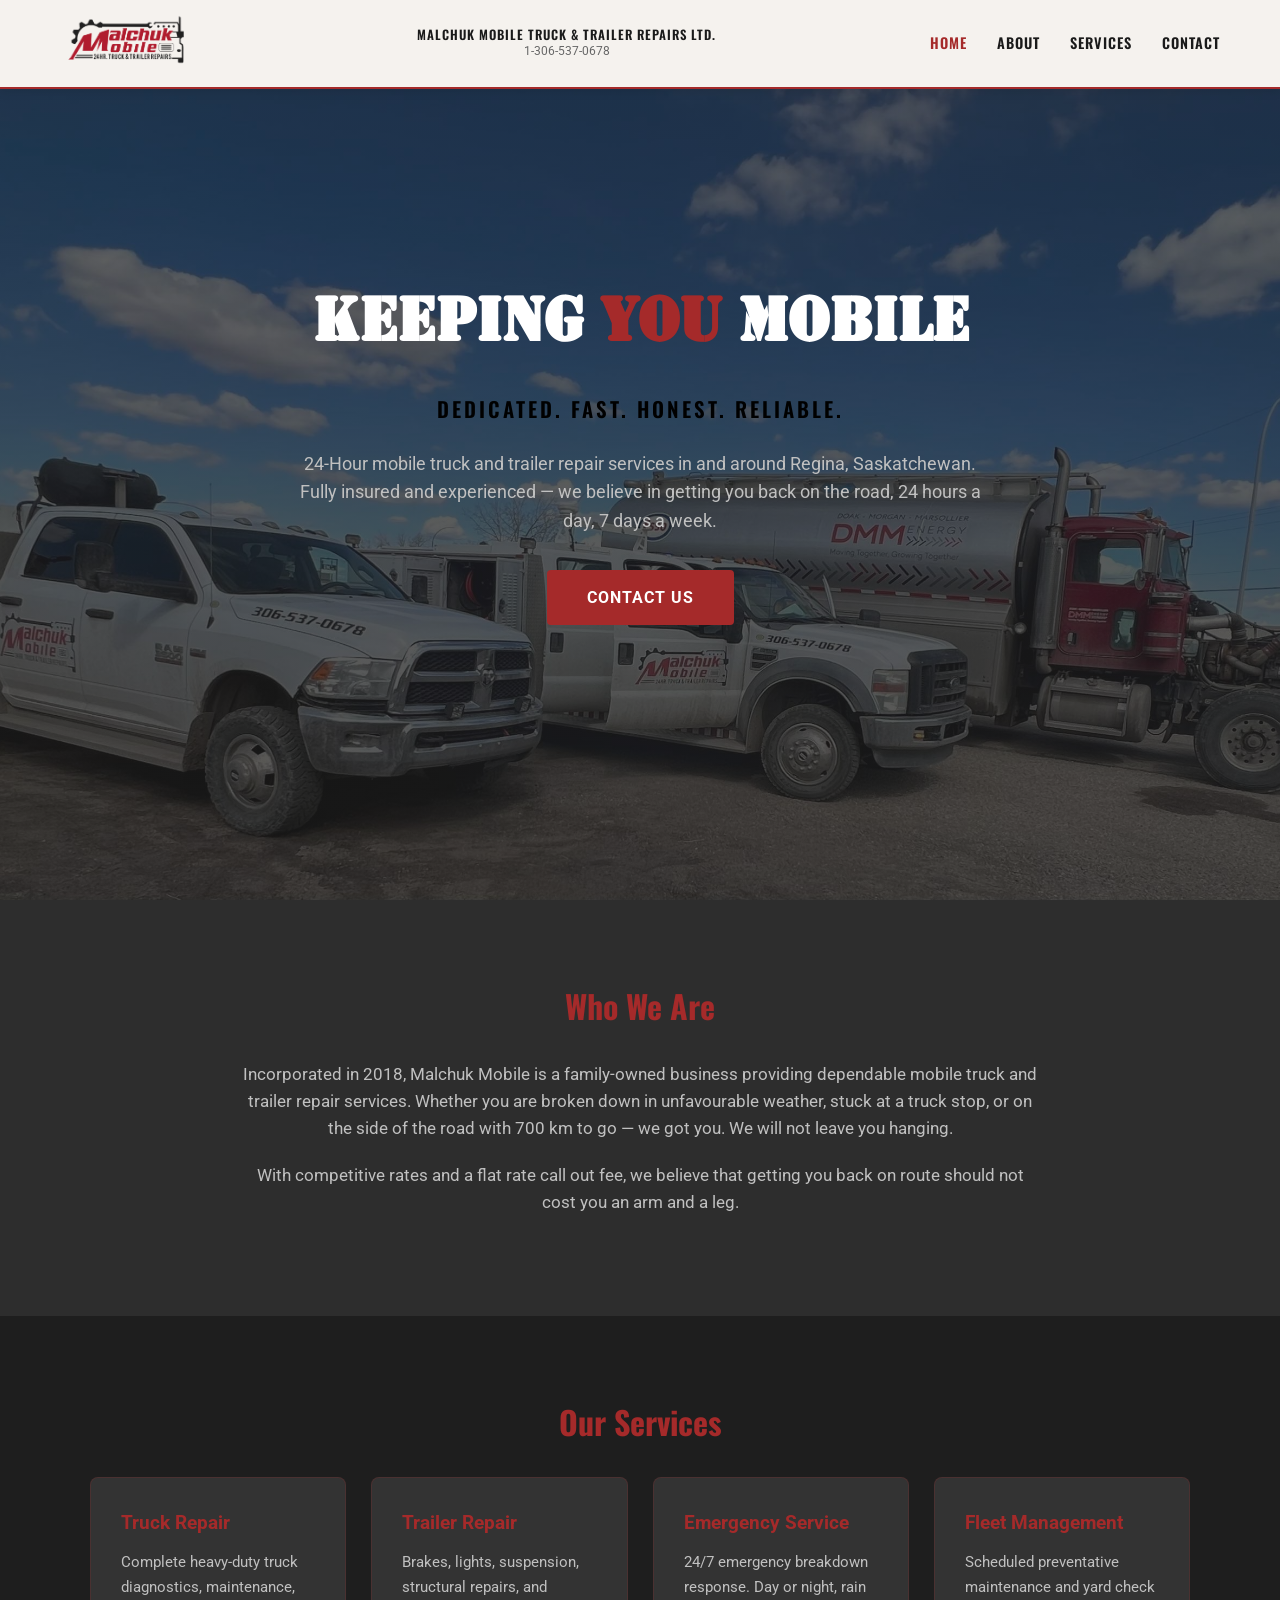
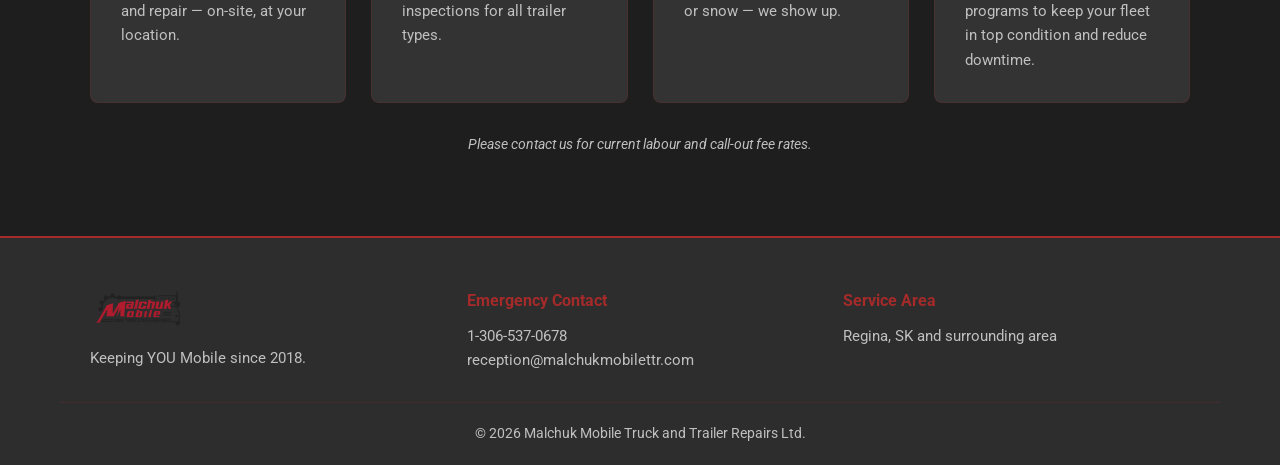
<file: index.html>
<!DOCTYPE html>
<html lang="en">
<head>
    <meta charset="UTF-8">
    <meta name="viewport" content="width=device-width, initial-scale=1.0">
    <title>Malchuk Mobile Truck and Trailer Repairs | 24/7 Regina, SK</title>
    
    
    <style>@import url("https://fonts.googleapis.com/css2?family=Oswald:wght@400;500;600;700&family=Roboto:wght@400;500;700&family=Allerta+Stencil&family=Saira+Stencil+One&display=swap");</style>
    <link rel="stylesheet" href="css/style.css">
<style>a{color:#a52a2a !important;}a:hover{color:#cc3333 !important;}.nav-links a{color:#1a1a1a !important;}.nav-links a:hover,.nav-links a.active{color:#a52a2a !important;}.footer-col a{color:#c0c0c0 !important;}.footer-col a:hover{color:#a52a2a !important;}.cta-button,.cta-button:hover{color:#ffffff !important;}</style></head>
<body>
    <nav class="navbar">
        <div class="nav-container">
            <a href="index.html" class="logo">
                <img src="images/logo.png" alt="Malchuk Mobile">
            </a><div style="display:flex;flex-direction:column;margin-left:12px;line-height:1.3;text-align:center;"><span style="color:#1a1a1a;font-family:Oswald,sans-serif;font-size:0.8rem;letter-spacing:1px;font-weight:600;">MALCHUK MOBILE TRUCK &amp; TRAILER REPAIRS LTD.</span><span style="color:#666;font-family:Roboto,sans-serif;font-size:0.75rem;">1-306-537-0678</span></div>
            <ul class="nav-links">
                <li><a href="index.html" class="active">Home</a></li>
                <li><a href="pages/about.html">About</a></li>
                <li><a href="pages/services.html">Services</a></li>
                <li><a href="pages/contact.html">Contact</a></li>
            </ul>
            <div class="hamburger">
                <span></span><span></span><span></span>
            </div>
        </div>
    </nav>

    <section class="hero">
        <div class="hero-content">
            <h1>Keeping <span class="highlight">YOU</span> Mobile</h1>
            <p class="tagline" style="color:#000000 !important;">Dedicated. Fast. Honest. Reliable.</p>
            <p class="hero-text">24-Hour mobile truck and trailer repair services in and around Regina, Saskatchewan. Fully insured and experienced — we believe in getting you back on the road, 24 hours a day, 7 days a week.</p>
            <a href="pages/contact.html" class="cta-button">Contact Us</a>
        </div>
    </section>

    <section class="about-preview">
        <div class="container">
            <h2>Who We Are</h2>
            <p>Incorporated in 2018, Malchuk Mobile is a family-owned business providing dependable mobile truck and trailer repair services. Whether you are broken down in unfavourable weather, stuck at a truck stop, or on the side of the road with 700 km to go — we got you. We will not leave you hanging.</p>
            <p>With competitive rates and a flat rate call out fee, we believe that getting you back on route should not cost you an arm and a leg.</p>
        </div>
    </section>

    <section class="services-preview">
        <div class="container">
            <h2>Our Services</h2>
            <div class="services-grid" style="display:grid;grid-template-columns:repeat(auto-fit,minmax(250px,1fr));gap:25px;max-width:1100px;margin:0 auto 30px;">
                <div class="service-card">
                    <h3>Truck Repair</h3>
                    <p>Complete heavy-duty truck diagnostics, maintenance, and repair — on-site, at your location.</p>
                </div>
                <div class="service-card">
                    <h3>Trailer Repair</h3>
                    <p>Brakes, lights, suspension, structural repairs, and inspections for all trailer types.</p>
                </div>
                <div class="service-card">
                    <h3>Emergency Service</h3>
                    <p>24/7 emergency breakdown response. Day or night, rain or snow — we show up.</p>
                </div>
                <div class="service-card">
                    <h3>Fleet Management</h3>
                    <p>Scheduled preventative maintenance and yard check programs to keep your fleet in top condition and reduce downtime.</p>
                </div>
            </div>
            <p class="rates-note">Please contact us for current labour and call-out fee rates.</p>
        </div>
    </section>

    <footer>
        <div class="container">
            <div class="footer-content">
                <div class="footer-col">
                    <img src="images/logo.png" alt="Malchuk Mobile" class="footer-logo">
                    <p>Keeping YOU Mobile since 2018.</p>
                </div>
                <div class="footer-col">
                    <h4>Emergency Contact</h4>
                    <p><a href="tel:1-306-537-0678">1-306-537-0678</a></p>
                    <p><a href="mailto:reception@malchukmobilettr.com">reception@malchukmobilettr.com</a></p>
                </div>
                <div class="footer-col">
                    <h4>Service Area</h4>
                    <p>Regina, SK and surrounding area</p>
                </div>
            </div>
            <p class="copyright">&copy; 2026 Malchuk Mobile Truck and Trailer Repairs Ltd.</p>
        </div>
    </footer>

    <script src="js/main.js"></script>
</body>
</html>
</file>
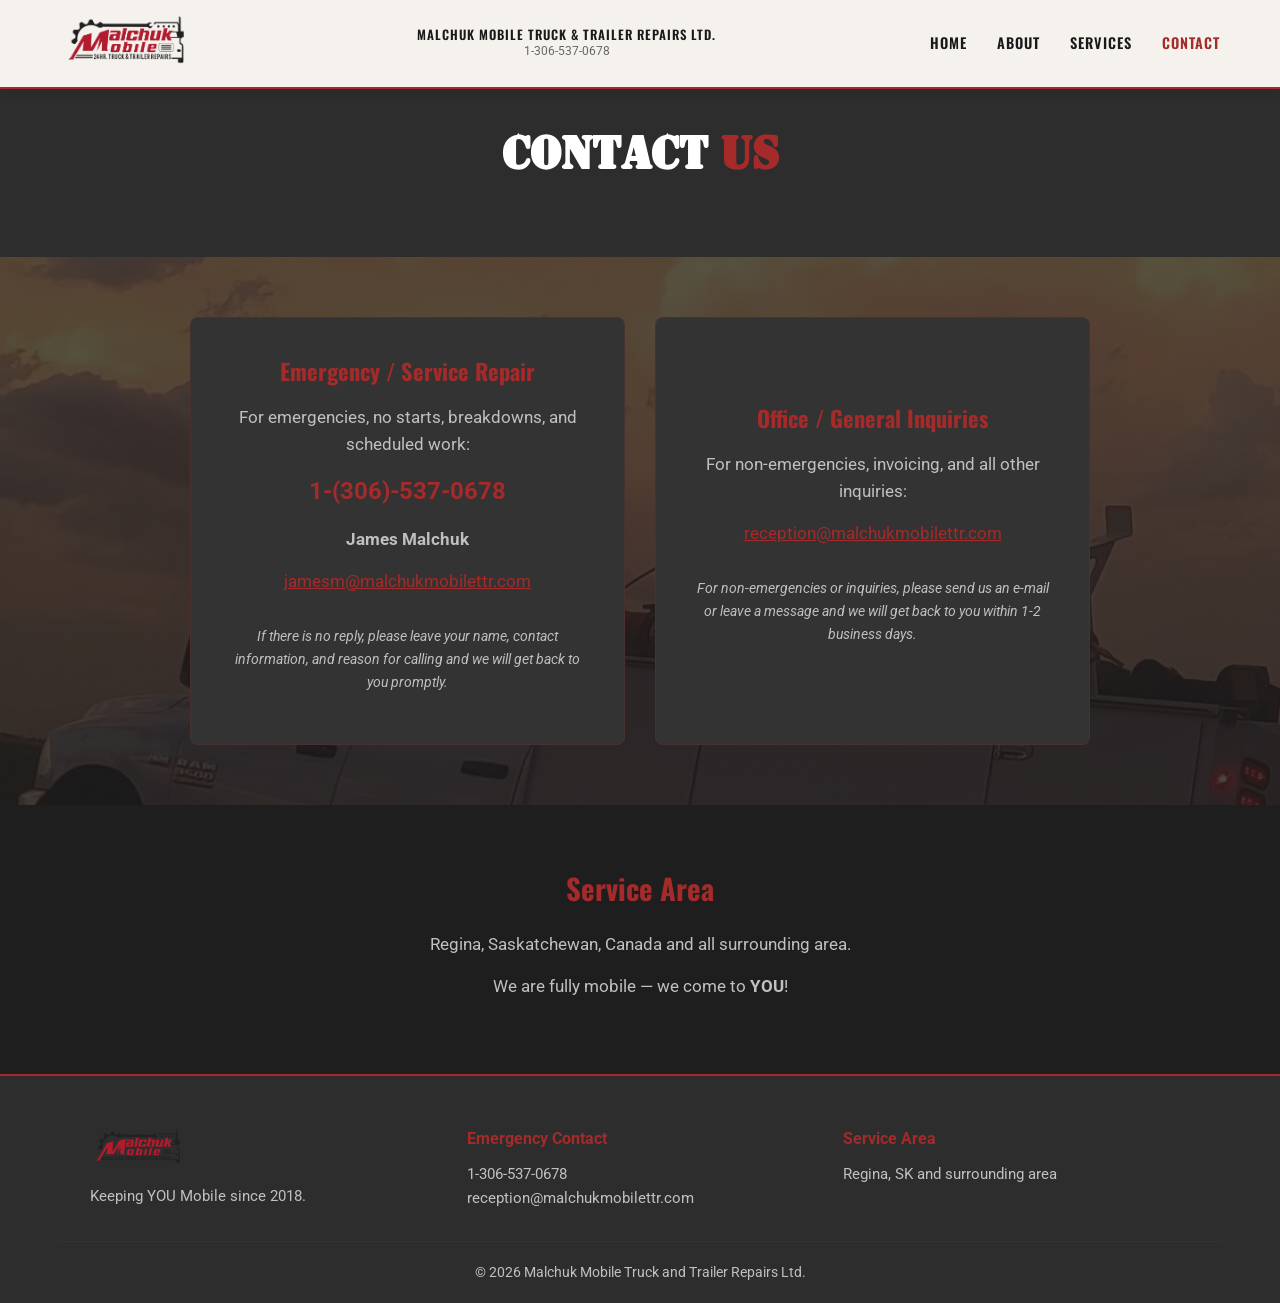
<file: pages/contact.html>
<!DOCTYPE html>
<html lang="en">
<head>
    <meta charset="UTF-8">
    <meta name="viewport" content="width=device-width, initial-scale=1.0">
    <title>Contact | Malchuk Mobile Truck and Trailer Repairs</title>
    <style>@import url("https://fonts.googleapis.com/css2?family=Oswald:wght@400;500;600;700&family=Roboto:wght@400;500;700&family=Stencil+One&display=swap");</style>
    <link rel="stylesheet" href="../css/style.css">
<style>a{color:#a52a2a !important;}a:hover{color:#cc3333 !important;}.nav-links a{color:#1a1a1a !important;}.nav-links a:hover,.nav-links a.active{color:#a52a2a !important;}.footer-col a{color:#c0c0c0 !important;}.footer-col a:hover{color:#a52a2a !important;}.cta-button,.cta-button:hover{color:#ffffff !important;}</style></head>
<body>
    <nav class="navbar">
        <div class="nav-container">
            <a href="../index.html" class="logo"><img src="../images/logo.png" alt="Malchuk Mobile"></a><div style="display:flex;flex-direction:column;margin-left:12px;line-height:1.3;text-align:center;"><span style="color:#1a1a1a;font-family:Oswald,sans-serif;font-size:0.8rem;letter-spacing:1px;font-weight:600;">MALCHUK MOBILE TRUCK &amp; TRAILER REPAIRS LTD.</span><span style="color:#666;font-family:Roboto,sans-serif;font-size:0.75rem;">1-306-537-0678</span></div>
            <ul class="nav-links">
                <li><a href="../index.html">Home</a></li>
                <li><a href="about.html">About</a></li>
                <li><a href="services.html">Services</a></li>
                <li><a href="contact.html" class="active">Contact</a></li>
            </ul>
            <div class="hamburger"><span></span><span></span><span></span></div>
        </div>
    </nav>

    <section class="page-header">
        <h1>Contact <span class="highlight">Us</span></h1>
    </section>

    <section class="contact-section" style="background: linear-gradient(rgba(30,30,30,0.75), rgba(30,30,30,0.8)), url('../images/contact-truck.jpg') center 55%/cover no-repeat;">
        <div class="container">
            <div class="contact-grid">
                <div class="contact-card" style="display:flex;flex-direction:column;justify-content:center;">
                    <h2>Emergency / Service Repair</h2>
                    <p>For emergencies, no starts, breakdowns, and scheduled work:</p>
                    <p class="phone-number"><a href="tel:1-306-537-0678">1-(306)-537-0678</a></p>
                    <p><strong>James Malchuk</strong></p>
                    <p><a href="mailto:jamesm@malchukmobilettr.com">jamesm@malchukmobilettr.com</a></p>
                    <p class="contact-note">If there is no reply, please leave your name, contact information, and reason for calling and we will get back to you promptly.</p>
                </div>
                <div class="contact-card" style="display:flex;flex-direction:column;justify-content:center;">
                    <h2>Office / General Inquiries</h2>
                    <p>For non-emergencies, invoicing, and all other inquiries:</p>
                    <p><a href="mailto:reception@malchukmobilettr.com">reception@malchukmobilettr.com</a></p>
                    <p class="contact-note">For non-emergencies or inquiries, please send us an e-mail or leave a message and we will get back to you within 1-2 business days.</p>
                </div>
            </div>
        </div>
    </section>

    <section class="service-area">
        <div class="container" style="text-align:center;">
            <h2>Service Area</h2>
            <p>Regina, Saskatchewan, Canada and all surrounding area.</p>
            <p>We are fully mobile — we come to <strong>YOU</strong>!</p>
        </div>
    </section>

    <footer>
        <div class="container">
            <div class="footer-content">
                <div class="footer-col">
                    <img src="../images/logo.png" alt="Malchuk Mobile" class="footer-logo">
                    <p>Keeping YOU Mobile since 2018.</p>
                </div>
                <div class="footer-col">
                    <h4>Emergency Contact</h4>
                    <p><a href="tel:1-306-537-0678">1-306-537-0678</a></p>
                    <p><a href="mailto:reception@malchukmobilettr.com">reception@malchukmobilettr.com</a></p>
                </div>
                <div class="footer-col">
                    <h4>Service Area</h4>
                    <p>Regina, SK and surrounding area</p>
                </div>
            </div>
            <p class="copyright">&copy; 2026 Malchuk Mobile Truck and Trailer Repairs Ltd.</p>
        </div>
    </footer>
    <script src="../js/main.js"></script>
</body>
</html>
</file>
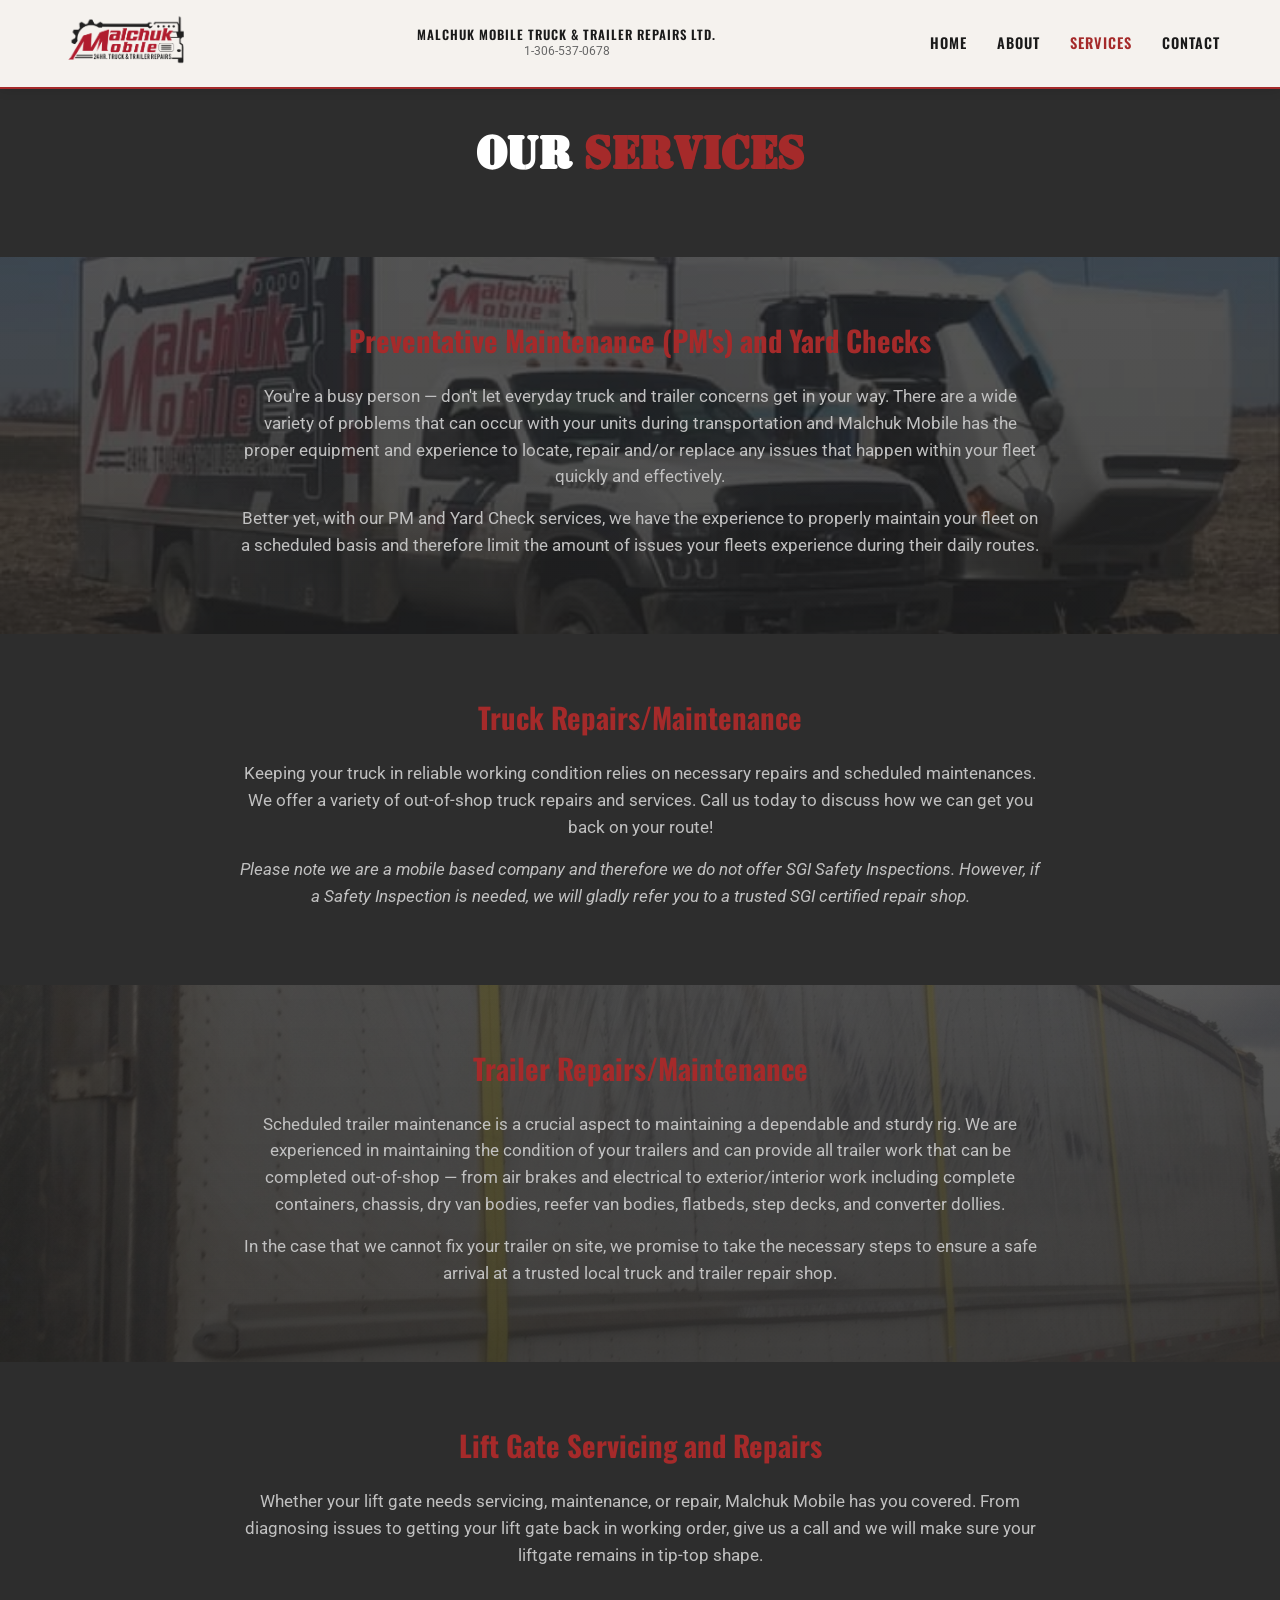
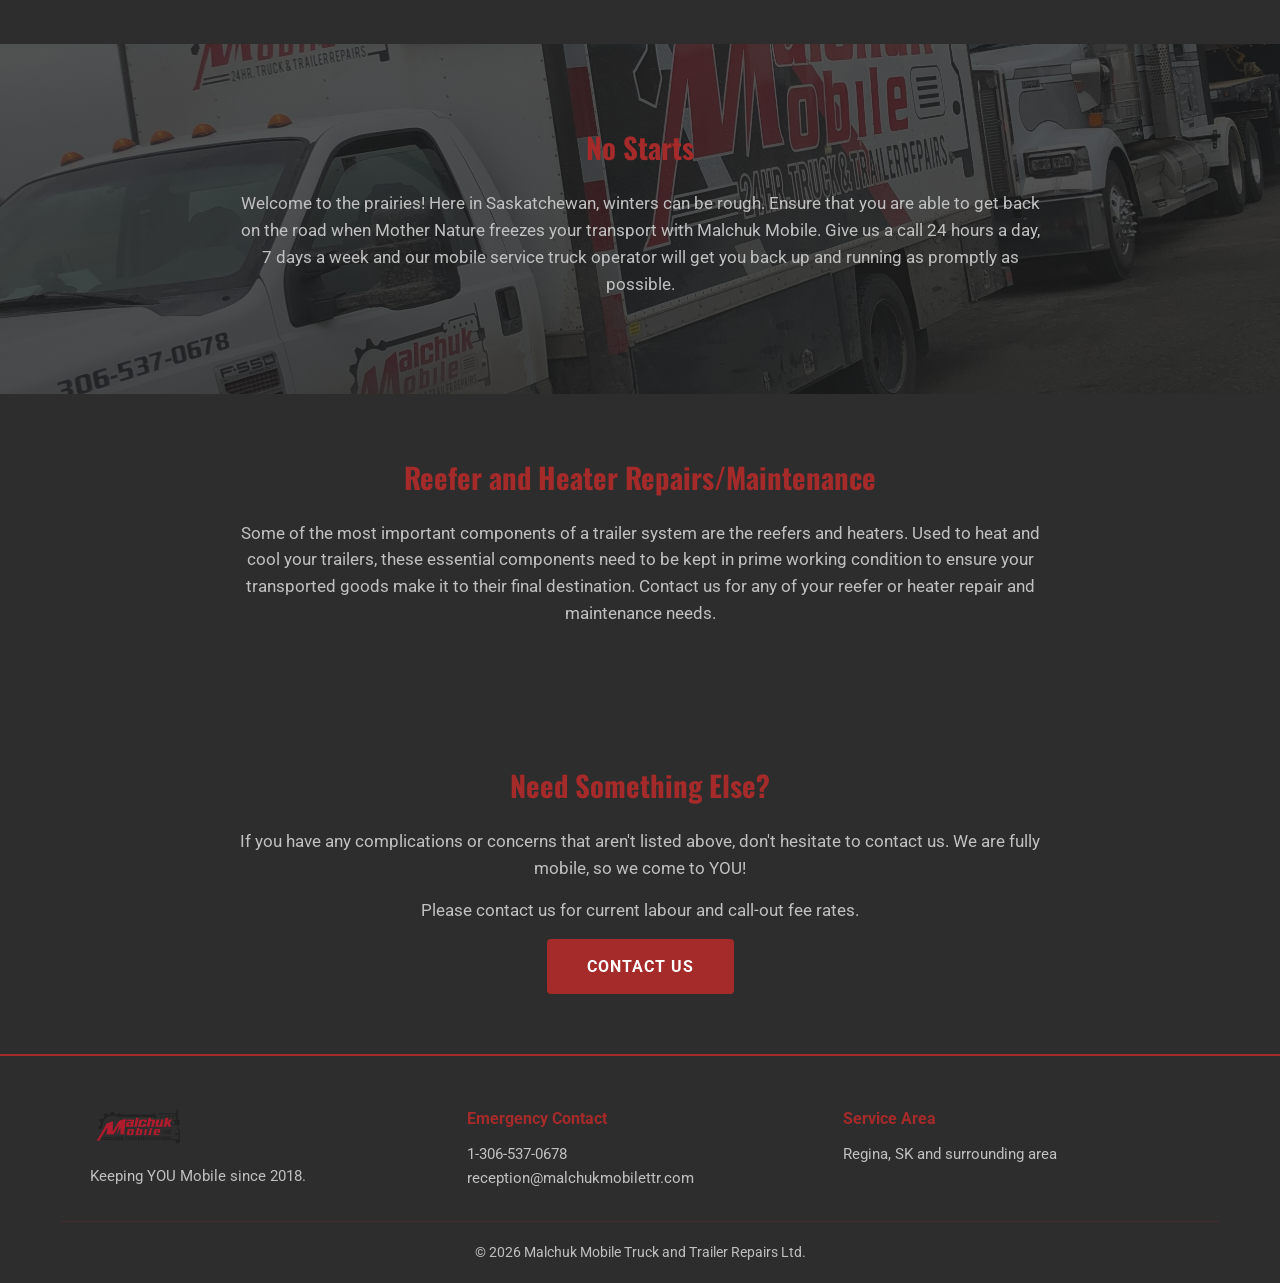
<file: pages/services.html>
<!DOCTYPE html>
<html lang="en">
<head>
    <meta charset="UTF-8">
    <meta name="viewport" content="width=device-width, initial-scale=1.0">
    <title>Services | Malchuk Mobile Truck and Trailer Repairs</title>
    <style>@import url("https://fonts.googleapis.com/css2?family=Oswald:wght@400;500;600;700&family=Roboto:wght@400;500;700&family=Stencil+One&display=swap");</style>
    <link rel="stylesheet" href="../css/style.css">
    <style>a{color:#a52a2a !important;}a:hover{color:#cc3333 !important;}.nav-links a{color:#1a1a1a !important;}.nav-links a:hover,.nav-links a.active{color:#a52a2a !important;}.footer-col a{color:#c0c0c0 !important;}.footer-col a:hover{color:#a52a2a !important;}.cta-button,.cta-button:hover{color:#ffffff !important;}</style>
</head>
<body>
    <nav class="navbar">
        <div class="nav-container">
            <a href="../index.html" class="logo"><img src="../images/logo.png" alt="Malchuk Mobile"></a><div style="display:flex;flex-direction:column;margin-left:12px;line-height:1.3;text-align:center;"><span style="color:#1a1a1a;font-family:Oswald,sans-serif;font-size:0.8rem;letter-spacing:1px;font-weight:600;">MALCHUK MOBILE TRUCK &amp; TRAILER REPAIRS LTD.</span><span style="color:#666;font-family:Roboto,sans-serif;font-size:0.75rem;">1-306-537-0678</span></div>
            <ul class="nav-links">
                <li><a href="../index.html">Home</a></li>
                <li><a href="about.html">About</a></li>
                <li><a href="services.html" class="active">Services</a></li>
                <li><a href="contact.html">Contact</a></li>
            </ul>
            <div class="hamburger"><span></span><span></span><span></span></div>
        </div>
    </nav>

    <section class="page-header">
        <h1>Our <span class="highlight">Services</span></h1>
    </section>

    <!-- 1. PM - with farmer field photo -->
    <section class="service-detail" style="background: linear-gradient(rgba(30,30,30,0.75), rgba(30,30,30,0.8)), url('../images/farmer-field.jpg') center 50%/cover no-repeat; min-height: 350px; display:flex; align-items:center;">
        <div class="container">
            <h2>Preventative Maintenance (PM's) and Yard Checks</h2>
            <p>You're a busy person — don't let everyday truck and trailer concerns get in your way. There are a wide variety of problems that can occur with your units during transportation and Malchuk Mobile has the proper equipment and experience to locate, repair and/or replace any issues that happen within your fleet quickly and effectively.</p>
            <p>Better yet, with our PM and Yard Check services, we have the experience to properly maintain your fleet on a scheduled basis and therefore limit the amount of issues your fleets experience during their daily routes.</p>
        </div>
    </section>

    <!-- 2. TRUCK REPAIRS - plain -->
    <section class="service-detail alt">
        <div class="container">
            <h2>Truck Repairs/Maintenance</h2>
            <p>Keeping your truck in reliable working condition relies on necessary repairs and scheduled maintenances. We offer a variety of out-of-shop truck repairs and services. Call us today to discuss how we can get you back on your route!</p>
            <p><em>Please note we are a mobile based company and therefore we do not offer SGI Safety Inspections. However, if a Safety Inspection is needed, we will gladly refer you to a trusted SGI certified repair shop.</em></p>
        </div>
    </section>

    <!-- 3. TRAILER - with trailer wreck photo -->
    <section class="service-detail" style="background: linear-gradient(rgba(30,30,30,0.75), rgba(30,30,30,0.8)), url('../images/trailer-wreck.jpg') center 50%/cover no-repeat; min-height: 350px; display:flex; align-items:center;">
        <div class="container">
            <h2>Trailer Repairs/Maintenance</h2>
            <p>Scheduled trailer maintenance is a crucial aspect to maintaining a dependable and sturdy rig. We are experienced in maintaining the condition of your trailers and can provide all trailer work that can be completed out-of-shop — from air brakes and electrical to exterior/interior work including complete containers, chassis, dry van bodies, reefer van bodies, flatbeds, step decks, and converter dollies.</p>
            <p>In the case that we cannot fix your trailer on site, we promise to take the necessary steps to ensure a safe arrival at a trusted local truck and trailer repair shop.</p>
        </div>
    </section>

    <!-- 4. LIFT GATE - plain -->
    <section class="service-detail alt">
        <div class="container">
            <h2>Lift Gate Servicing and Repairs</h2>
            <p>Whether your lift gate needs servicing, maintenance, or repair, Malchuk Mobile has you covered. From diagnosing issues to getting your lift gate back in working order, give us a call and we will make sure your liftgate remains in tip-top shape.</p>
        </div>
    </section>

    <!-- 5. NO STARTS - with no starts photo -->
    <section class="service-detail" style="background: linear-gradient(rgba(30,30,30,0.75), rgba(30,30,30,0.8)), url('../images/nostarts.jpg') center 50%/cover no-repeat; min-height: 350px; display:flex; align-items:center;">
        <div class="container">
            <h2>No Starts</h2>
            <p>Welcome to the prairies! Here in Saskatchewan, winters can be rough. Ensure that you are able to get back on the road when Mother Nature freezes your transport with Malchuk Mobile. Give us a call 24 hours a day, 7 days a week and our mobile service truck operator will get you back up and running as promptly as possible.</p>
        </div>
    </section>

    <!-- 6. REEFER - plain -->
    <section class="service-detail alt">
        <div class="container">
            <h2>Reefer and Heater Repairs/Maintenance</h2>
            <p>Some of the most important components of a trailer system are the reefers and heaters. Used to heat and cool your trailers, these essential components need to be kept in prime working condition to ensure your transported goods make it to their final destination. Contact us for any of your reefer or heater repair and maintenance needs.</p>
        </div>
    </section>

    <section class="cta-section">
        <div class="container" style="text-align:center;">
            <h2>Need Something Else?</h2>
            <p>If you have any complications or concerns that aren't listed above, don't hesitate to contact us. We are fully mobile, so we come to YOU!</p>
            <p>Please contact us for current labour and call-out fee rates.</p>
            <a href="contact.html" class="cta-button">Contact Us</a>
        </div>
    </section>

    <footer>
        <div class="container">
            <div class="footer-content">
                <div class="footer-col">
                    <img src="../images/logo.png" alt="Malchuk Mobile" class="footer-logo">
                    <p>Keeping YOU Mobile since 2018.</p>
                </div>
                <div class="footer-col">
                    <h4>Emergency Contact</h4>
                    <p><a href="tel:1-306-537-0678">1-306-537-0678</a></p>
                    <p><a href="mailto:reception@malchukmobilettr.com">reception@malchukmobilettr.com</a></p>
                </div>
                <div class="footer-col">
                    <h4>Service Area</h4>
                    <p>Regina, SK and surrounding area</p>
                </div>
            </div>
            <p class="copyright">&copy; 2026 Malchuk Mobile Truck and Trailer Repairs Ltd.</p>
        </div>
    </footer>
    <script src="../js/main.js"></script>
</body>
</html>
</file>
<file: css/style.css>
:root {
    --primary: #2d2d2d;
    --secondary: #8b1a1a;
    --accent: #a52a2a;
    --text: #f0f0f0;
    --text-muted: #c0c0c0;
    --bg-dark: #1e1e1e;
    --bg-card: #333333;
    --nav-bg: #f5f2ee;
    --nav-text: #1a1a1a;
}

* { margin: 0; padding: 0; box-sizing: border-box; }

body {
    font-family: "Roboto", -apple-system, BlinkMacSystemFont, sans-serif;
    background: var(--bg-dark);
    color: var(--text);
    line-height: 1.6;
}

.container { max-width: 1200px; margin: 0 auto; padding: 0 20px; }

/* Navigation - LIGHT bar */
.navbar {
    background: var(--nav-bg);
    position: fixed;
    width: 100%;
    top: 0;
    z-index: 1000;
    padding: 12px 0;
    border-bottom: 2px solid var(--accent);
    box-shadow: 0 2px 10px rgba(0,0,0,0.1);
}
.nav-container {
    max-width: 1200px;
    margin: 0 auto;
    padding: 0 20px;
    display: flex;
    justify-content: space-between;
    align-items: center;
}
.logo img { height: 55px; }
.nav-links {
    list-style: none;
    display: flex;
    gap: 30px;
}
.nav-links a {
    color: var(--nav-text);
    text-decoration: none;
    font-family: "Oswald", sans-serif;
    font-weight: 600;
    transition: color 0.3s;
    text-transform: uppercase;
    font-size: 0.9rem;
    letter-spacing: 1px;
}
.nav-links a:hover, .nav-links a.active { color: var(--accent); }

/* Hamburger */
.hamburger { display: none; flex-direction: column; cursor: pointer; gap: 5px; }
.hamburger span { width: 25px; height: 2px; background: var(--nav-text); transition: 0.3s; }

/* Hero - dark slate grey */
.hero {
    min-height: 100vh;
    display: flex;
    align-items: center;
    justify-content: center;
    text-align: center;
    padding: 100px 20px;
    background: linear-gradient(rgba(30, 30, 30, 0.7), rgba(30, 30, 30, 0.75)), url("../images/hero-main.jpg") center/cover no-repeat;
}
.hero h1 {
    font-size: clamp(2.5rem, 5vw, 4rem);
    margin-bottom: 15px;
    font-family: "Stencil", "ClassicStencil", "Oswald", sans-serif;
    font-weight: 700;
    color: #ffffff;
}
.highlight { color: var(--accent); }
.tagline {
    font-size: 1.3rem;
    color: var(--accent);
    font-family: "Oswald", sans-serif;
    margin-bottom: 25px;
    letter-spacing: 3px;
    font-family: "Oswald", sans-serif;
    text-transform: uppercase;
    font-weight: 600;
}
.hero-text {
    max-width: 700px;
    margin: 0 auto 35px;
    color: var(--text-muted);
    font-size: 1.1rem;
}
.cta-button {
    display: inline-block;
    padding: 15px 40px;
    background: var(--accent);
    color: #ffffff;
    text-decoration: none;
    font-weight: 700;
    border-radius: 4px;
    transition: background 0.3s, transform 0.3s;
    text-transform: uppercase;
    letter-spacing: 1px;
}
.cta-button:hover { background: var(--secondary); transform: translateY(-2px); }

/* Sections */
.about-preview, .services-preview { padding: 80px 20px; }
.about-preview { background: var(--primary); }
.services-preview { background: var(--bg-dark); }
.about-preview h2, .services-preview h2 {
    text-align: center;
    font-size: 2rem;
    margin-bottom: 30px;
    color: var(--accent);
    font-family: "Oswald", sans-serif;
}
.about-preview p {
    max-width: 800px;
    margin: 0 auto 20px;
    text-align: center;
    color: var(--text-muted);
    font-size: 1.05rem;
}

/* Services Grid */
.services-grid {
    display: grid;
    grid-template-columns: repeat(auto-fit, minmax(250px, 1fr));
    gap: 25px;
    max-width: 1100px;
    margin: 0 auto 30px;
}
.service-card {
    background: var(--bg-card);
    padding: 30px;
    border-radius: 8px;
    border: 1px solid rgba(165, 42, 42, 0.2);
    transition: border-color 0.3s, transform 0.3s;
}
.service-card:hover { border-color: var(--accent); transform: translateY(-3px); }
.service-card h3 { color: var(--accent); margin-bottom: 12px; font-size: 1.2rem; }
.service-card p { color: var(--text-muted); font-size: 0.95rem; }
.rates-note {
    text-align: center;
    color: var(--text-muted);
    font-style: italic;
    font-size: 0.9rem;
}

/* Footer */
footer {
    background: var(--primary);
    padding: 50px 20px 20px;
    border-top: 2px solid var(--accent);
}
.footer-content {
    display: grid;
    grid-template-columns: repeat(auto-fit, minmax(250px, 1fr));
    gap: 30px;
    max-width: 1100px;
    margin: 0 auto 30px;
}
.footer-logo { height: 40px; margin-bottom: 10px; }
.footer-col h4 { color: var(--accent); margin-bottom: 10px; }
.footer-col p, .footer-col a { color: var(--text-muted); text-decoration: none; font-size: 0.95rem; }
.footer-col a:hover { color: var(--accent); }
.copyright { text-align: center; color: var(--text-muted); font-size: 0.85rem; padding-top: 20px; border-top: 1px solid rgba(165, 42, 42, 0.2); }

/* Mobile */
@media (max-width: 768px) {
    .hamburger { display: flex; }
    .nav-links {
        display: none;
        position: absolute;
        top: 100%;
        left: 0;
        width: 100%;
        background: var(--nav-bg);
        flex-direction: column;
        padding: 20px;
        gap: 15px;
        border-bottom: 2px solid var(--accent);
    }
    .nav-links.active { display: flex; }
    .hero h1 { font-size: 2rem; }
    .services-grid { grid-template-columns: 1fr; }
    .footer-content { grid-template-columns: 1fr; text-align: center; }
}

/* Page Headers */
.page-header {
    padding: 120px 20px 60px;
    text-align: center;
    background: var(--primary);
}
.page-header h1 {
    font-family: "Stencil", "ClassicStencil", "Oswald", sans-serif;
    font-size: clamp(2rem, 4vw, 3rem);
    color: #ffffff;
}

/* About Sections */
.about-section, .service-detail, .contact-section, .service-area, .cta-section {
    padding: 60px 20px;
}
.about-section { background: var(--bg-dark); }
.about-section.alt, .service-detail.alt { background: var(--primary); }
.service-detail { background: var(--bg-dark); }
.about-section h2, .service-detail h2, .contact-section h2, .service-area h2, .cta-section h2 {
    font-family: "Oswald", sans-serif;
    color: var(--accent);
    font-size: 1.8rem;
    margin-bottom: 20px;
    text-align: center;
}
.about-section h3 {
    font-family: "Oswald", sans-serif;
    color: var(--accent);
    font-size: 1.3rem;
    margin: 25px 0 10px;
    text-align: center;
}
.about-section p, .service-detail p, .contact-section p, .service-area p, .cta-section p {
    max-width: 800px;
    margin: 0 auto 15px;
    color: var(--text-muted);
    font-size: 1.05rem;
    text-align: center;
}
.role {
    font-family: "Oswald", sans-serif;
    color: var(--accent) !important;
    font-style: italic;
    font-size: 1.1rem !important;
}

/* Contact Grid */
.contact-grid {
    display: grid;
    grid-template-columns: repeat(auto-fit, minmax(300px, 1fr));
    gap: 30px;
    max-width: 900px;
    margin: 0 auto;
}
.contact-card {
    background: var(--bg-card);
    padding: 35px;
    border-radius: 8px;
    border: 1px solid rgba(165, 42, 42, 0.2);
    text-align: center;
}
.contact-card h2 {
    font-size: 1.4rem !important;
    margin-bottom: 15px !important;
}
.phone-number {
    font-size: 1.5rem !important;
    font-weight: 700;
}
.phone-number a {
    color: var(--accent) !important;
    text-decoration: none;
}
.contact-note {
    font-size: 0.9rem !important;
    font-style: italic;
    margin-top: 15px !important;
}

/* CTA Section */
.cta-section {
    background: var(--primary);
    padding: 60px 20px;
}
.service-area {
    background: var(--bg-dark);
    padding: 60px 20px;
}

/* Photo sections with background images */
.photo-bg {
    background-size: cover;
    background-position: center;
    background-repeat: no-repeat;
    position: relative;
}
.photo-bg::before {
    content: "";
    position: absolute;
    top: 0; left: 0; right: 0; bottom: 0;
    background: rgba(30, 30, 30, 0.75);
}
.photo-bg .container { position: relative; z-index: 1; }


/* Photo Banners - constrained height */
.section-photo {
    max-width: 800px;
    height: 250px;
    margin: 25px auto;
    border-radius: 8px;
    overflow: hidden;
    border: 2px solid rgba(165, 42, 42, 0.3);
}
.section-photo img {
    width: 100%;
    height: 250px;
    object-fit: cover;
    object-position: center;
    display: block;
}

/* Classic Stencil Font - LOCAL */
@font-face {
    font-family: "ClassicStencil";
    src: url("../fonts/stencil.ttf") format("truetype");
    font-weight: normal;
    font-style: normal;
    font-display: swap;
}

/* Links - maroon instead of blue */
a {
    color: var(--accent);
    transition: color 0.3s;
}
a:hover {
    color: #cc3333;
}
.footer-col a {
    color: var(--text-muted) !important;
}
.footer-col a:hover {
    color: var(--accent) !important;
}
.nav-links a {
    color: var(--nav-text) !important;
}
.nav-links a:hover, .nav-links a.active {
    color: var(--accent) !important;
}
</file>
